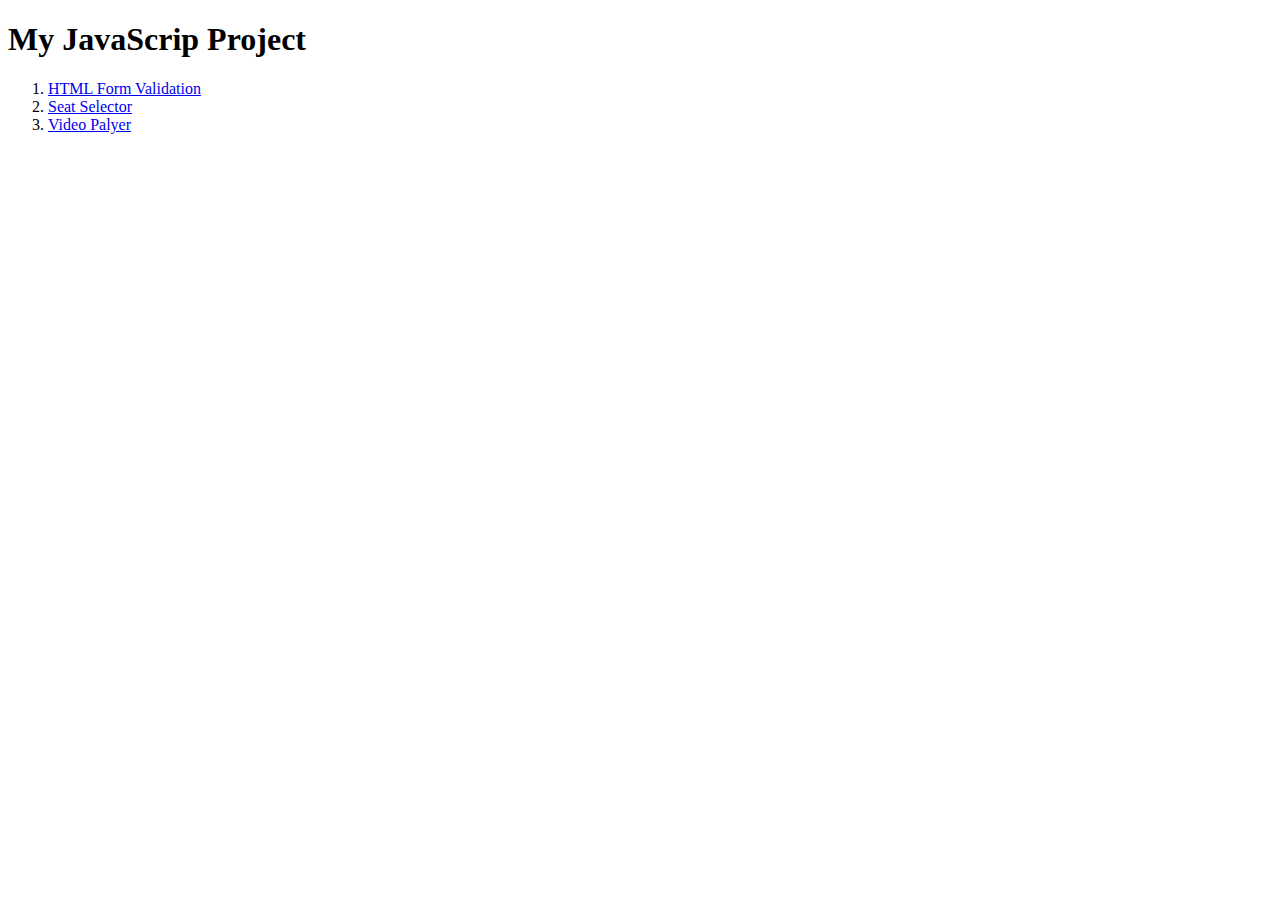
<file: index.html>
<!DOCTYPE html>
<html lang="en">
<head>
    <meta charset="UTF-8">
    <meta http-equiv="X-UA-Compatible" content="IE=edge">
    <meta name="viewport" content="width=device-width, initial-scale=1.0">
    <title>JavaScrip Project</title>
</head>
<body>
    <h1>My JavaScrip Project</h1>
    <ol>
        <li><a href="P01/index.html">HTML Form Validation</a></li>
        <li><a href="P02/index.html">Seat Selector</a></li>
        <li><a href="P03/index.html">Video Palyer</a></li>
    </ol>
</body>
</html>
</file>
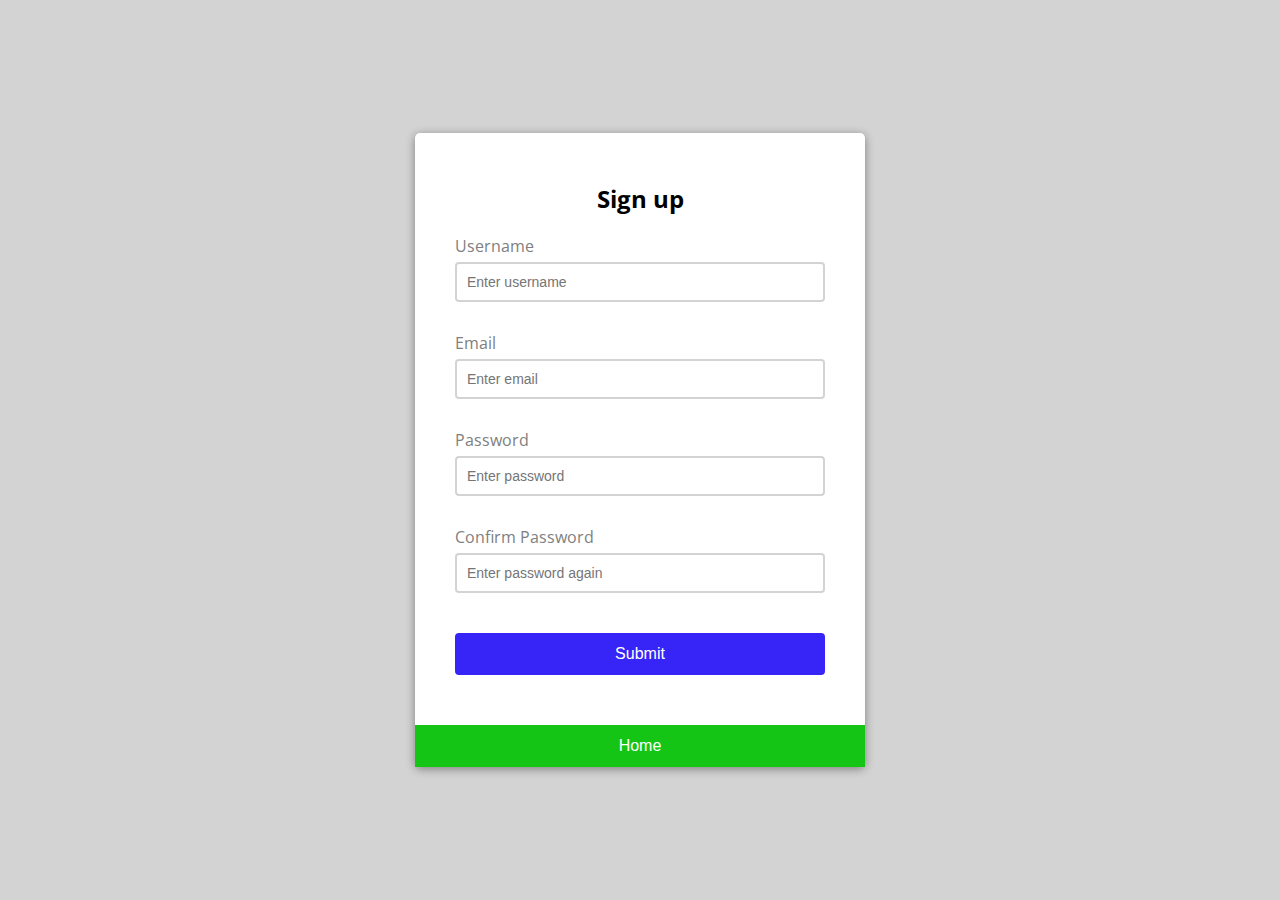
<file: P01/index.html>
<!DOCTYPE html>
<html lang="en">
<head>
    <meta charset="UTF-8">
    <meta name="viewport" content="width=device-width, initial-scale=1.0">
    <link rel="stylesheet" href="style.css">
    <title>HTML Form Validation</title>
</head>
<body>
    <div class="container">
        <form action="" id="form" class="form">
            <h2>Sign up</h2>
            <div class="form-control">
                <label for="username">Username</label>
                <input type="text" id="username" placeholder="Enter username">
                <small>Error Message</small>
            </div>
            <div class="form-control">
                <label for="email">Email</label>
                <input type="text" id="email" placeholder="Enter email">
                <small>Error Message</small>
            </div>
            <div class="form-control">
                <label for="password">Password</label>
                <input type="password" id="password" placeholder="Enter password">
                <small>Error Message</small>
            </div>
            <div class="form-control">
                <label for="password2">Confirm Password</label>
                <input type="password" id="password-2" placeholder="Enter password again">
                <small>Error Message</small>
            </div>
            <button>Submit</button>

            
        </form>
        <a href="../index.html">
            <button class="home">Home</button>
        </a>
    </div>
    <script src="script.js"></script>
</body>
</html>
</file>
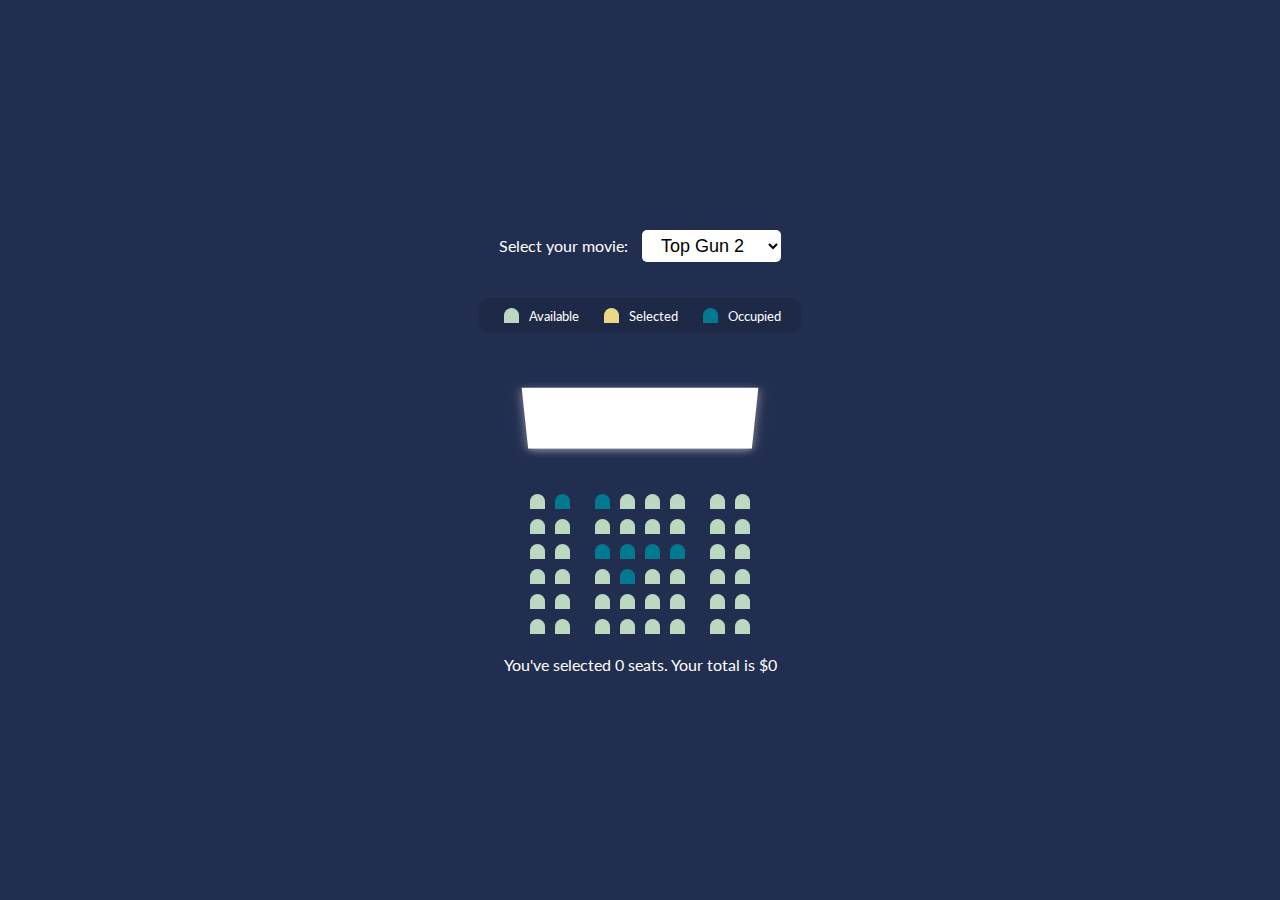
<file: P02/index.html>
<!DOCTYPE html>
<html lang="en">
<head>
    <meta charset="UTF-8">
    <meta http-equiv="X-UA-Compatible" content="IE=edge">
    <meta name="viewport" content="width=device-width, initial-scale=1.0">
    <link rel="stylesheet" href="style.css">
    <title>Seat Selector</title>
</head>
<body>
    <!-- This is the select box for what movie the user wants to watch -->
    <div class="select-container">
        <label>Select your movie:</label>
        <select id="movie">
            <option value="20">Top Gun 2</option> 
            <option value="70">Jumanji</option>
            <option value="10">Avengers</option>
            <option value="10">Iron Man</option>
            <option value="5">Braveheart</option> 
        </select>
    </div>

    <!--This is the legend displaying available, selected, and occupied seat formatting-->
    <ul class="legend">
        <!--Available seats-->
        <li>
            <div class="seat"> </div>
            <small>Available</small>
        </li>
        <!--Selected seats-->
        <li>
            <div class="seat selected"> </div>
            <small>Selected</small>
        </li>
        <!--Occupied seats-->
        <li>
            <div class="seat occupied"> </div>
            <small>Occupied</small>
        </li>   
    </ul>

    <!--The container for displayong screen and seating chart-->
    <div class="container">
        <div class="screen"></div>
        <!--This is row 1-->
        <div class="row">
            <div class="seat"></div>
            <div class="seat occupied"></div>
            <div class="seat occupied"></div>
            <div class="seat"></div>
            <div class="seat"></div>
            <div class="seat"></div>
            <div class="seat"></div>
            <div class="seat"></div>
        </div>
        <!--This is row 2-->
        <div class="row">
            <div class="seat"></div>
            <div class="seat"></div>
            <div class="seat"></div>
            <div class="seat"></div>
            <div class="seat"></div>
            <div class="seat"></div>
            <div class="seat"></div>
            <div class="seat"></div>
        </div>
        <!--This is row 3-->
        <div class="row">
            <div class="seat"></div>
            <div class="seat"></div>
            <div class="seat occupied"></div>
            <div class="seat occupied"></div>
            <div class="seat occupied"></div>
            <div class="seat occupied"></div>
            <div class="seat"></div>
            <div class="seat"></div>
            
        </div>
        <!--This is row 4-->
        <div class="row">
            <div class="seat"></div>
            <div class="seat"></div>
            <div class="seat"></div>
            <div class="seat occupied"></div>
            <div class="seat"></div>
            <div class="seat"></div>
            <div class="seat"></div>
            <div class="seat"></div>
        </div>
        <!--This is row 5-->
        <div class="row">
            <div class="seat"></div>
            <div class="seat"></div>
            <div class="seat"></div>
            <div class="seat"></div>
            <div class="seat"></div>
            <div class="seat"></div>
            <div class="seat"></div>
            <div class="seat"></div>
        </div>
        <!--This is row 6-->
        <div class="row">
            <div class="seat"></div>
            <div class="seat"></div>
            <div class="seat"></div>
            <div class="seat"></div>
            <div class="seat"></div>
            <div class="seat"></div>
            <div class="seat"></div>
            <div class="seat"></div>
        </div>
    </div>

    <!--Totals: Seats & Price-->
    <p class="totals">You've selected <span id="count">0</span> seats. Your total is $<span id="total">0</span></p>

    <script src="script.js"></script>
</body>
</html>
</file>
<file: P01/style.css>
@import url("https://fonts.googleapis.com/css2?family=Open+Sans&display=swap");

:root {
  --success-color: limegreen;
  --error-color: orangered;
}

* {
  box-sizing: border-box;
}

body {
  background-color: lightgray;
  font-family: "Open Sans", sans-serif;
  display: flex;
  align-items: center;
  justify-content: center;
  min-height: 100vh;
  margin: 0;
}

.container {
  background-color: white;
  border-radius: 5px;
  box-shadow: 0 2px 10px rgba(0, 0, 0, 0.4);
  width: 450px;
}

h2 {
  text-align: center;
  margin-bottom: 20px;
}

.form {
  padding: 30px 40px;
}

.form-control {
  margin-bottom: 10px;
  padding-bottom: 20px;
  position: relative;
}

.form-control label {
  color: gray;
  display: block;
  margin-bottom: 5px;
}

.form-control input {
  border: 2px solid lightgray;
  border-radius: 4px;
  display: block;
  width: 100%;
  padding: 10px;
  font-size: 14px;
}
.form-control input:focus {
  outline: 0;
  border-color: gray;
}
.form-control.success input {
  border-color: var(--success-color);
}

.form-control.error input {
  border-color: var(--error-color);
}

.form-control small {
  color: var(--error-color);
  position: absolute;
  bottom: 0;
  left: 0;
  visibility: hidden;
}

.form-control.error small {
  visibility: visible;
}

.form button {
  cursor: pointer;
  background-color: #3725f8;
  border: 2px solid #3725f8;
  border-radius: 4px;
  color: white;
  display: block;
  font-size: 16px;
  padding: 10px;
  margin-top: 20px;
  width: 100%;
}

button.home {
  cursor: pointer;
  background-color: rgb(21, 197, 21);
  border: 2px solid rgb(21, 197, 21);
  /* border-radius: 4px; */
  color: white;
  display: block;
  font-size: 16px;
  padding: 10px;
  margin-top: 20px;
  width: 100%;
}

a {
  text-decoration: none;
}
</file>
<file: P02/style.css>
@import url("https://fonts.googleapis.com/css2?family=Lato&display=swap");

* {
  box-sizing: body-box;
}

body {
  background-color: #222e50;
  color: white;
  display: flex;
  flex-direction: column;
  align-items: center;
  justify-content: center;
  height: 100vh;
  font-family: "Lato", sans-serif;
  margin: 0;
}

.select-container {
  margin: 20px 0;
}

.select-container select {
  background-color: white;
  border: 0;
  border-radius: 5px;
  font-size: 18px;
  margin-left: 10px;
  padding: 5px 15px 5px 15px;
}

.seat {
  background-color: #bcd8c1;
  height: 15px;
  width: 15px;
  margin: 5px;
  border-top-left-radius: 10px;
  border-top-right-radius: 10px;
}

.seat.selected {
  background-color: #e9d985;
}

.seat.occupied {
  background-color: #007991;
}

.seat:nth-of-type(2) {
  margin-right: 20px;
}
.seat:nth-last-of-type(2) {
  margin-left: 20px;
}

.seat:not(.occupied):hover {
  cursor: pointer;
  transform: scale(1.25);
}

.legend .seat:hover {
  cursor: default;
  transform: scale(1);
}

.legend {
  background-color: rgba(0, 0, 0, 0.1);
  padding: 5px 10px;
  border-radius: 10px;
  list-style-type: none;
  display: flex;
  justify-content: space-between;
}

.legend li {
  display: flex;
  align-items: center;
  justify-content: center;
  margin: 0 10px;
}

.legend li small {
  margin-left: 5px;
}

.screen {
  background-color: white;
  height: 80px;
  width: 100%;
  margin: 30px 0;
  transform: rotateX(-45deg);
  box-shadow: 0 3px 10px rgba(255, 255, 255, 0.5);
}

.container {
  perspective: 1000px;
}

.row {
  display: flex;
}

p.total span {
  color: #e9d985;
}
</file>
